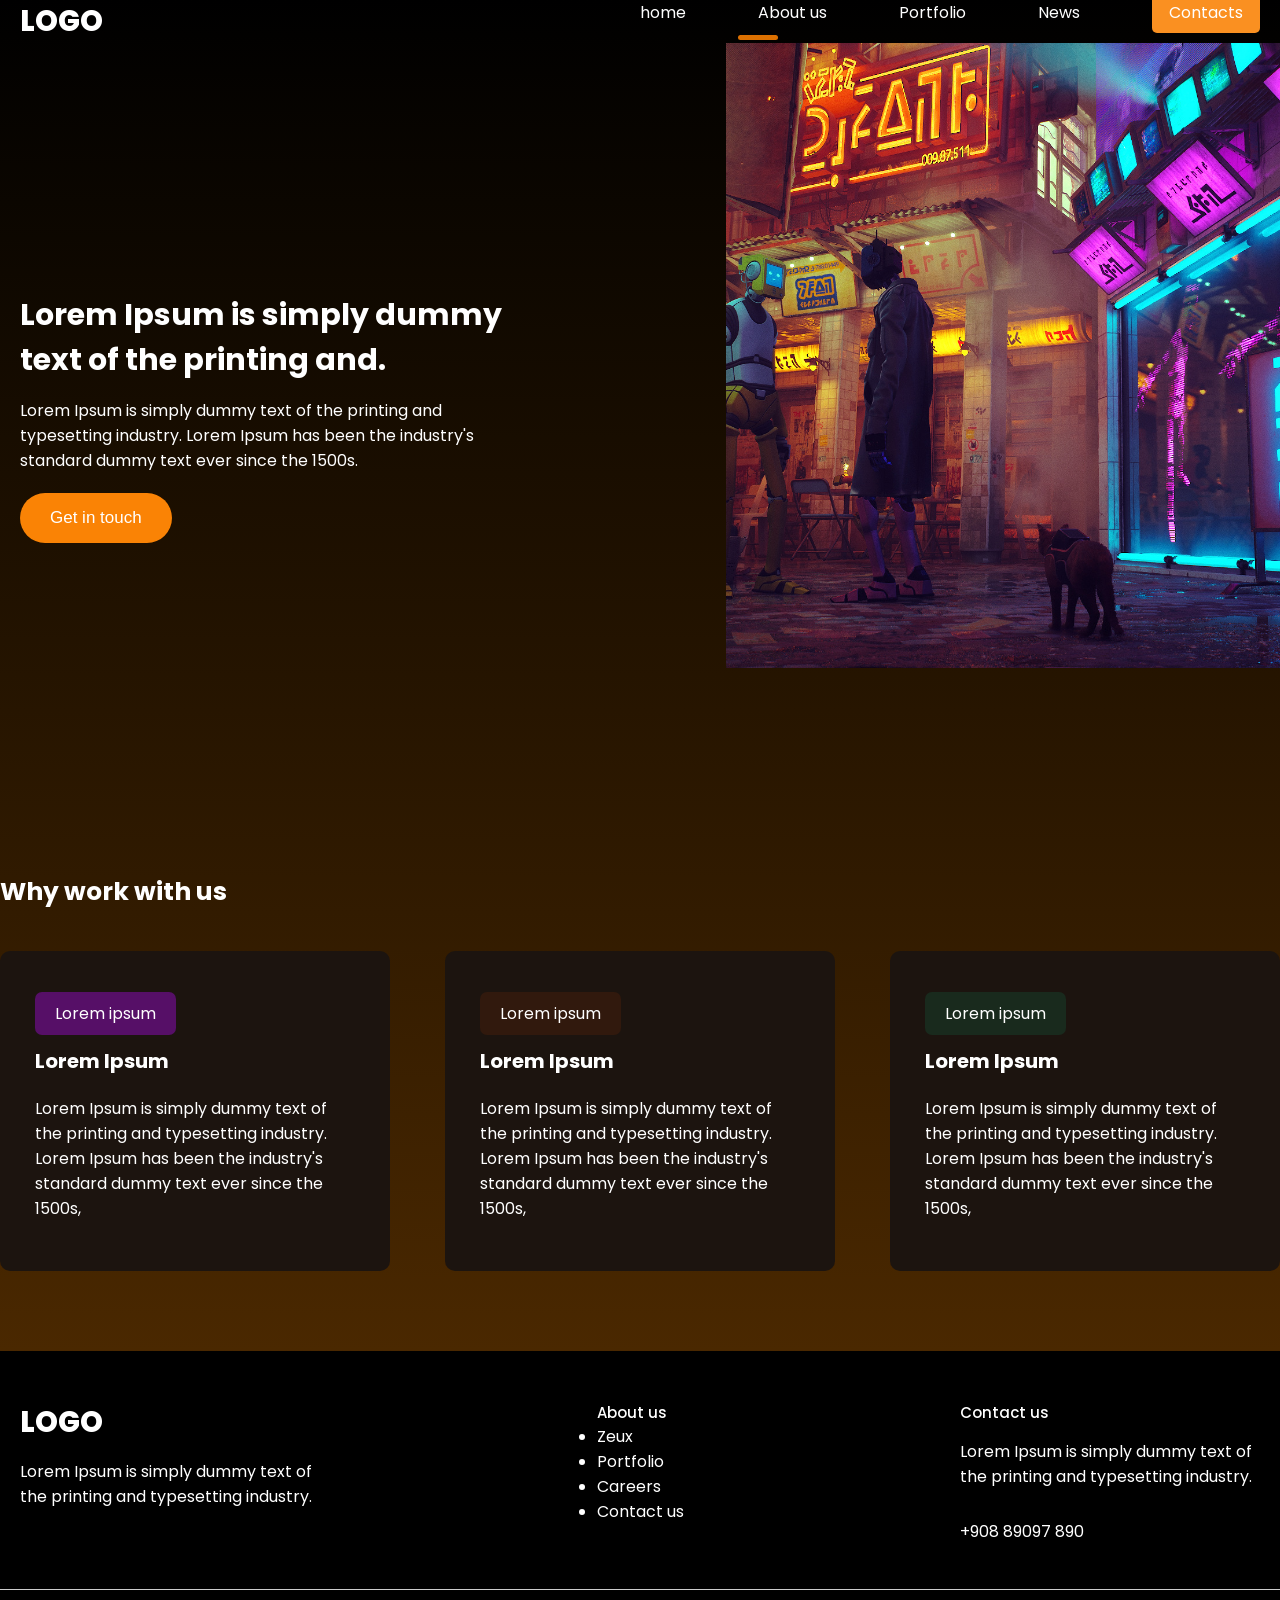
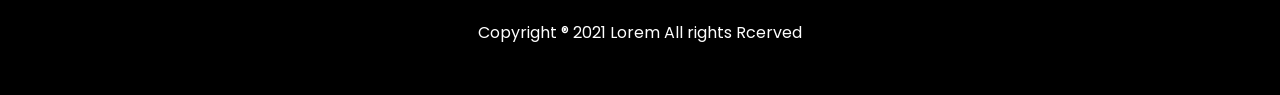
<file: about.html>
<!DOCTYPE html>

<html lang="en">
<head>
    <meta charset="UTF-8">
    <meta name="viewport" content="width=device-width, initial-scale=1.0">
    <title>Game Website</title>
    <link rel="stylesheet" href="css/Main.css">
</head>

<body>
    <div class="wrapper">
        <header class="container">
            <span class="logo">logo</span>
            <nav>
                <ul>
                    <li ><a href="index.html">home</a></li>
                    <li class="active"><a href="about.html">About us</a></li>
                    <li><a href="#">Portfolio</a></li>    
                    <li><a href="#">News</a></li> 
                    <li class="btn"><a href="contacts.html">Contacts</a></li>
                </ul>
            </nav>
        </header>

            <div class="hero-about container">
                <div class="info">
                  <h1>Lorem Ipsum is simply dummy text of the printing and.</h1>  
                  <p>Lorem Ipsum is simply dummy text of the printing and typesetting industry. Lorem Ipsum has been the industry's standard dummy text ever since the 1500s.</p>
                  <button class="btn">Get in touch</button>
                </div>
                <img src="img/lox.svg" alt="">
            </div>

            <div class="container work">
                <h2>Why work with us</h2>
                <div class="blocks">
                    <div class="block">
                        <span class="badge purple">Lorem ipsum</span>
                        <h3>Lorem Ipsum</h3>
                        <p>Lorem Ipsum is simply dummy text of the printing and typesetting industry. Lorem Ipsum has been the industry's standard dummy text ever since the 1500s,</p>

                    </div>
                     <div class="block">
                        <span class="badge brown">Lorem ipsum</span>
                        <h3>Lorem Ipsum</h3>
                        <p>Lorem Ipsum is simply dummy text of the printing and typesetting industry. Lorem Ipsum has been the industry's standard dummy text ever since the 1500s,</p>
                        
                    </div>
                     <div class="block">
                        <span class="badge green">Lorem ipsum</span>
                        <h3>Lorem Ipsum</h3>
                        <p>Lorem Ipsum is simply dummy text of the printing and typesetting industry. Lorem Ipsum has been the industry's standard dummy text ever since the 1500s,</p>
                        
                    </div>
                </div>
            </div>
    </div>


      <footer>
        <div class="block container">
                <div>
                    <span class="Logo">Logo</span>
                    <p>Lorem Ipsum is simply dummy text of the printing and typesetting industry. </p>
                </div>
                <div>
                    <h4>About us</h4>
                    <ul>
                        <li>Zeux</li>
                        <li>Portfolio</li>   
                        <li> Careers</li>  
                        <li>Contact us</li>
                    </ul>
                </div>
                <div>
                    <h4>Contact us</h4>
                    <p>Lorem Ipsum is simply dummy text of the printing and typesetting industry. </p>
                    <p>+908 89097 890</p>
                </div>
        </div>
        <hr>
        <p>Copyright ® 2021 Lorem All rights Rcerved</p>
      </footer>

  
</body>

</html>
</file>
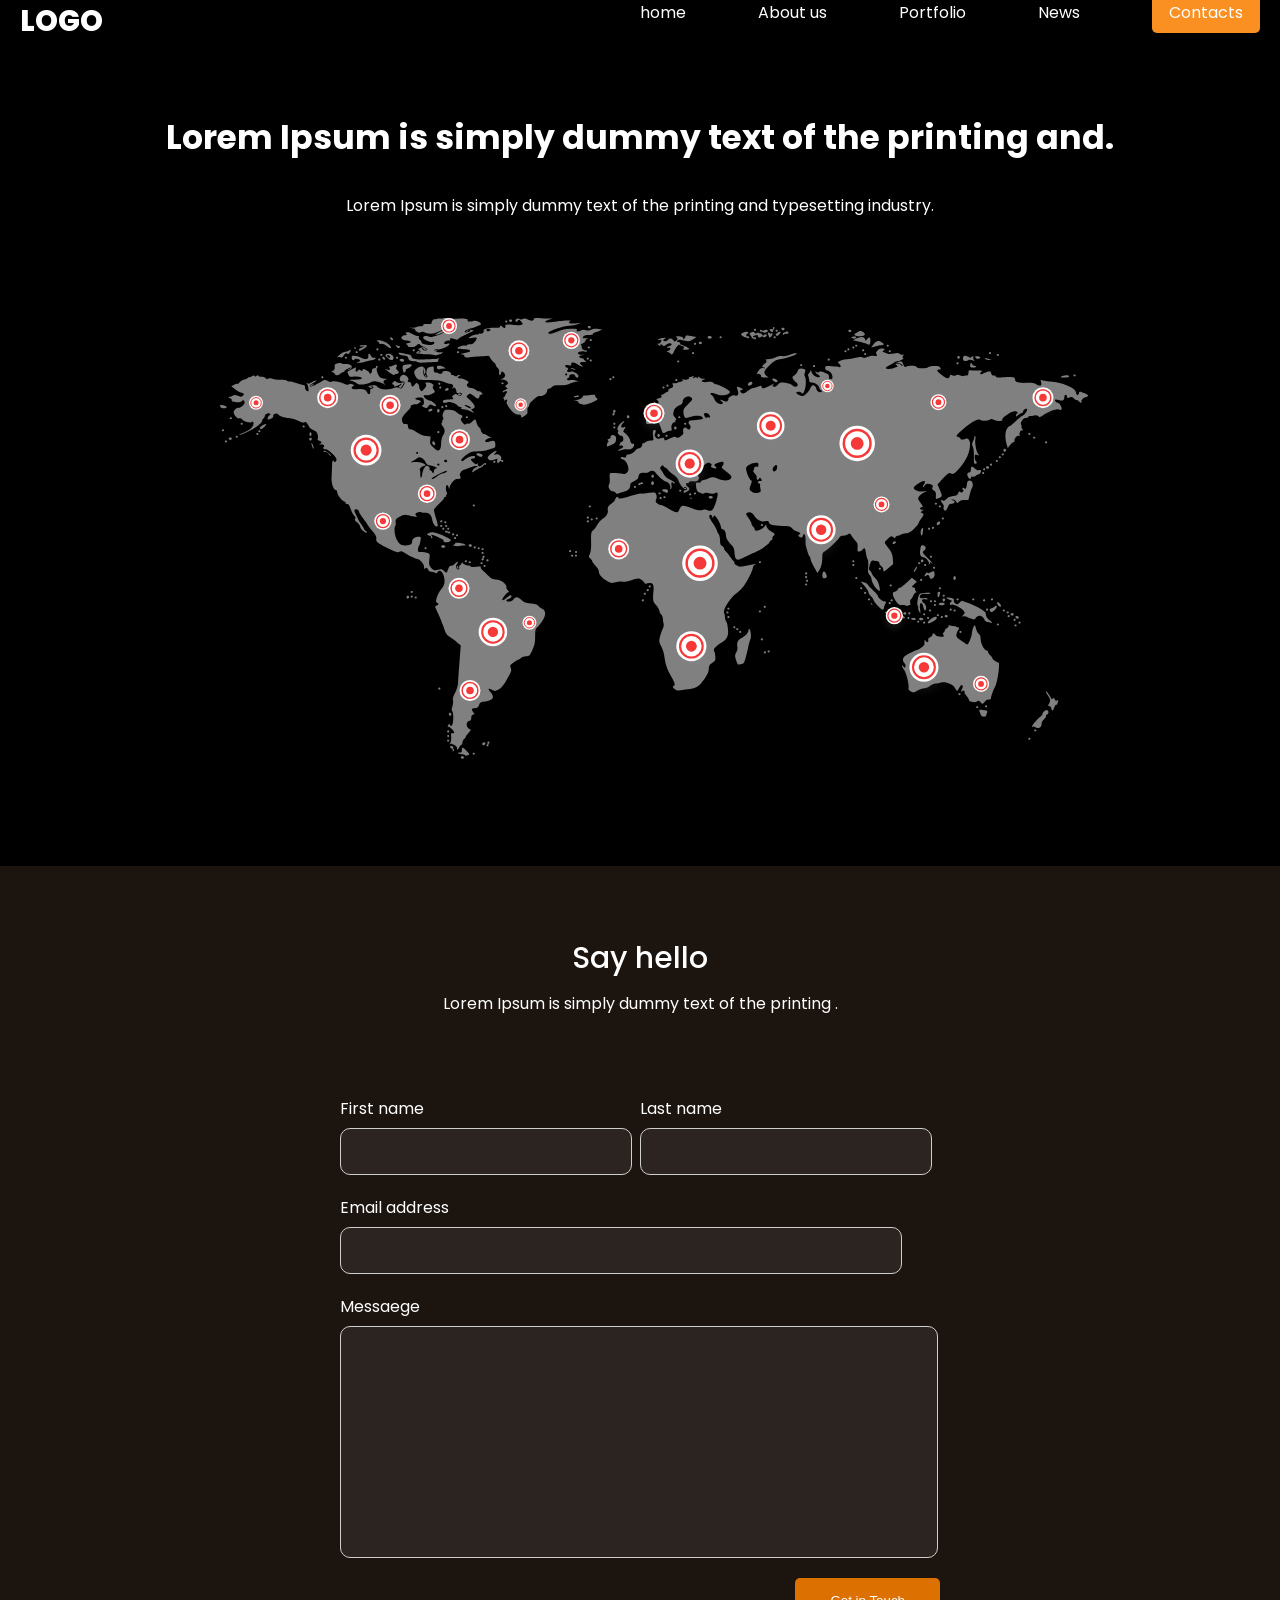
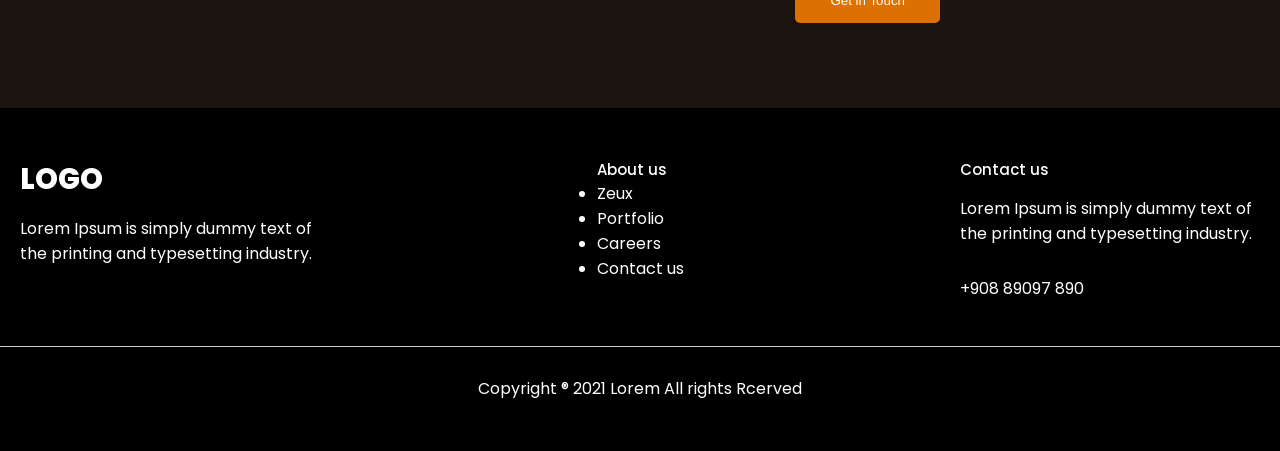
<file: contacts.html>
<!DOCTYPE html>

<html lang="en">
<head>
    <meta charset="UTF-8">
    <meta name="viewport" content="width=device-width, initial-scale=1.0">
    <title>Game Website</title>
    <link rel="stylesheet" href="css/Main.css">
</head>

<body>
    
        <header class="container">
            <span class="logo">logo</span>
            <nav>
                <ul>
                    <li ><a href="index.html">home</a></li>
                    <li ><a href="about.html">About us</a></li>
                    <li><a href="#">Portfolio</a></li>    
                    <li><a href="#">News</a></li> 
                    <li class="btn"><a href="contacts.html">Contacts</a></li>
                </ul>
            </nav>
        </header>

        <div class="container hero-contacts">
            <h1>Lorem Ipsum is simply dummy text of the printing and.</h1>
            <p>Lorem Ipsum is simply dummy text of the printing and typesetting industry. </p>
            <img src="img/map.svg" alt="">

        </div>

        <div class="feetback">
            <div class="container">
                <h2>Say hello</h2>
                <p>Lorem Ipsum is simply dummy text of the printing .</p>

                <form>
                    <div class="inline">
                        <div>
                            <label >First name</label>
                            <input type="">
                        </div>
                        <div>
                            <label >Last name</label>
                            <input type="">
                        </div>
                    </div>
                    <label>Email address</label>
                    <input type="email">

                    <label> Messaege </label>
                    <textarea class="one-Line"></textarea>

                    <button type="button">Get in Touch</button>
                </form>
            </div>
        </div>

      <footer>
        <div class="block container">
                <div>
                    <span class="Logo">Logo</span>
                    <p>Lorem Ipsum is simply dummy text of the printing and typesetting industry. </p>
                </div>
                <div>
                    <h4>About us</h4>
                    <ul>
                        <li>Zeux</li>
                        <li>Portfolio</li>   
                        <li> Careers</li>  
                        <li>Contact us</li>
                    </ul>
                </div>
                <div>
                    <h4>Contact us</h4>
                    <p>Lorem Ipsum is simply dummy text of the printing and typesetting industry. </p>
                    <p>+908 89097 890</p>
                </div>
        </div>
        <hr>
        <p>Copyright ® 2021 Lorem All rights Rcerved</p>
      </footer>

  
</body>

</html>
</file>
<file: css/Main.css>
@import url('https://fonts.googleapis.com/css2?family=Poppins:ital,wght@0,100;0,200;0,300;0,400;0,500;0,600;0,700;0,800;0,900;1,100;1,200;1,300;1,400;1,500;1,600;1,700;1,800;1,900&display=swap');

* {
    margin: 0;
    padding: 0;
}

body {
    font-family: 'Poppins', sans-serif;
    font-weight: 400;
    color:#fff ;
    font-size: 16px;
    background: #000;
}

a {
    text-decoration: none;

}

img {
    width: 55%;
}

.wrapper {
    background: linear-gradient(180deg,rgba(0, 0, 0, 1) 0%, rgba(74, 40, 0, 1) 100%);
    width: 100%;
    overflow-x: hidden;
}
.container {
    max-width: 1400px;
    width: 100%;
    margin: 0 auto;
    padding: 0 20px;
    box-sizing: border-box;
}

header {
    padding: 50px 0; 
}

header .logo {
    text-transform: uppercase;
    font-size: 29px;
    font-weight: 800;
    position: relative;
}

header nav{
    float: right;
    width: 50%;
}

header nav ul {
    list-style: none;
    display: flex;
    justify-content: space-between ;
    z-index: 2;
    position: relative;
}

header nav ul li {
    display: inline-block;

}
header nav ul li a{
    color:#fff
}

header nav ul li.active::after {
        content: '';
        display: block;
        width: 40px;
        height: 5px;
        background-color: #DC7000 ;
        border-radius: 10px;
        position: relative;
        top: 10px;
        left: -20px;
}

header nav ul li:not(.active):not(.btn) a:hover {
    border-bottom: 5px solid #DC7000;
}

header nav ul li.btn a {
    background: #FA9021;
    padding: 9px 17px;
    border-radius: 5px;
    transition: all 500ms ease;
}

header nav ul li.btn a:hover, 
.email .block button:hover {
    background: #a02604 ;
}

.hero {
    padding-bottom: 100px;
   position: relative;
   z-index: 1;
   
}
.hero--info {
    width: 530px;
    padding-top: 70px;
}

.hero--info h2{
    color: #E87D0E;
    font-size: 20px;
    font-weight: 600;
}

.hero--info h1{
    font-size: 50px;
    font-weight: 600;
}

.hero--info p{
    font-weight: 500;
    line-height: 170%;
    margin: 30px 0;
}

.hero--info .btn {
    background-color: #FA8305;
    color: #fff;
    border-radius: 50px;
    padding: 15px 30px;
    border: 0;
    transition: all 500ms ease;
    font-size: 17px;
}

.hero--info .btn:hover {
    cursor: pointer;
    transform: scale(1.1);
}

.hero img {
    position: absolute;
    top: -150px;
    right: 0;
    
}
.trending {
    padding-top: 50px;
}

.trending h3 {
    font-weight: 600;
    font-size: 31px;
}
.trending .see-all,
 .projects .see-all {
    color: #fff;
    background-color: #25211D;
    border-radius: 5px;
    padding: 12px 23px;
    float: right;
    display: block;
    transition: 500ms ease;
}

.projects .see-all {
    float: none;
}

.trending .see-all:hover, 
.projects .see-all:hover {
    transform: scale(1.1);
}

.trending .games {
    display: flex;
   justify-content: space-between;
    width: 100%;
    padding: 50px 0px;
}

.trending .games span {
    display: block;
    text-align: center;
    margin-top: 20px;

}

.trending .games img {
    width: 100%;
}

.trending .games span img {
    position: relative;
    top: 5px;
    margin-right: 7px;
    width: 10%;
}

.big-text {
    padding: 50px 0px;
    font-size: 35px;
    font-weight: 600;
    text-align: center;
    width: 800px;
}

.bunner {
    padding: 80px 0px;
}

.bunner h3 {
    font-size: 30px;
    font-weight: 600;
    margin-bottom: 30px;
}

.bunner p {
    line-height: 170%;
    margin-bottom: 30px;
    width: 550px;
}

.bunner img {
    width: 100%;
    margin-bottom: 30px;
}

.features {
    background: url('/Wow/img/ggg.png') no-repeat center center fixed;
    background-size: cover;
    padding: 80px 0;
}

.features h3 
 {
    margin-bottom: 20px;
    text-align: center;
    max-width: 800px;
    margin-left: auto;
    margin-right: auto;
    font-size: 30px;
}


.features p 
 {
    margin-bottom: 20px;
    text-align: center;
    max-width: 800px;
    margin-left: auto;
    margin-right: auto;
}

.features .info {
    display: flex;
    justify-content: center;
    flex-wrap: wrap;
    

}

.features .info .block {
    text-align: center;
    width: 20%;
    margin: 30px 30px;
}

.features .info .block img {
    width: 30%;
}


.features .info .block img.arrow {
     width: 10%; 
 }

.projects {
    padding: 100px 0;
}

.projects h3 {
    font-size: 30px;
    text-align: center;
}

.projects p {
    margin: 40px;
    text-align: center;
}

.projects .images {
  display: grid;
  grid-template-columns: repeat(3, 1fr);
  gap: 20px;
  width: 100%;
  margin-bottom: 35px;
}

.projects .images img {
  width: 100%;
  height: 300px;          
  object-fit: cover;      
  border-radius: 12px;   
  display: block;
}


.projects .see-all {
    float: none;
    width: 60px;
    text-align: center;
    margin: 0 auto;
}


.email {
  padding-bottom: 120px;  
}

.email h3 {
    margin-top: 60px;
    font-size: 30px;
}

.email .block {
    background: #1C140F ;
    margin-top: 30px;
    border-radius: 10px;
    padding: 40px 3%;
    width: 94%;
    display: flex;
    justify-content: space-between;
    align-items: center;
}

.email .block h4 {
    font-size: 30px;
    font-weight: 500;

}

.email .block p {
    width: 500px;
}

.email .block input {
    background:#fff;
    outline: none;
    border: 0;
    border-radius: 5px;
    width: 380px;
      font-family: 'Poppins', sans-serif;
    font-weight: 400;
    padding: 20px 30px;
    position: relative;

    z-index: 1;
    padding-right: 120px;
}


.email .block input::placeholder {
    color: #898989;
}

.email .block button {
    background: #FA9021;
    padding: 9px 17px;
    border-radius: 5px;
    transition: all 500ms ease;
}

.email .block button:hover {
    background: #a02604 ;
}

.email .block button {
    cursor: pointer;
    border: 0;
    padding: 13px 17px;
    position: relative;
    z-index: 2;
    color: #fff;
}

.hero-about {
    position: relative;
}

.hero-about img {
    position: absolute;
    right: -150px;
    top: 0;
}

.hero-about .info {
    width: 500px;
    padding: 250px 0;
}

.hero-about .info h1 {
    margin-bottom: 15px;
    font-size: 30px;
}
.hero-about .info .btn {
    margin-top: 20px;
}

.hero-about .info .btn {
    background-color: #FA8305;
    color: #fff;
    border-radius: 50px;
    padding: 15px 30px;
    border: 0;
    transition: all 500ms ease;
    font-size: 17px;
}

.hero-about .info .btn:hover {
    cursor: pointer;
    transform: scale(1.1);
}

.work {
    padding: 80px 0;
}

.work h2 {
    font-size: 25px;
    margin-bottom: 40px;
}

.work .blocks {
    display: flex;
    justify-content: space-between;
}

.work .blocks .block {
    width: 25%;
    border-radius: 10px;
    padding: 50px 35px;
    background: #1C140F;
}

.work .blocks .block h3 {
    font-size: 20px;
    margin: 20px 0;

}

.work .blocks .block .badge {
    border-radius: 7px;
    padding: 10px 20px;
}

.work .blocks .block .badge.purple {
    background: #560F67;
}

.work .blocks .block .badge.brown {
    background: #31190D;
}

.work .blocks .block .badge.green {
    background: #192A1D;
}

.hero-contacts h1 {
    text-align: center;
    margin-top: 70px;
    margin-bottom: 30px;
    font-size: 33px;
}

.hero-contacts p {
    text-align: center ;
}

.hero-contacts img {
    
    width: 70%;
    margin: 100px 200px;
}

.feetback {
    padding: 70px 0;
    background: #1C140F;
}

.feetback h2 {
    text-align: center;
    font-weight: 500;
    font-size: 30px;

}



.feetback p {
    text-align: center;
    margin-top: 10px;
}

.feetback form {
    margin: 80px auto;
    width: 600px;
}

.feetback form .inline {
    display: flex;
    justify-content: space-between;

}

.feetback form .inline > div {
    width: 100%;
}

.feetback form .label {
    color: #4f4f4f;
    font-size: 14px;
}

.feetback form input,
.feetback form textarea {
    background: #2c2420;
    border-radius: 10px;
    border: 0.6px solid #CECECE;
    display: block;
    width: 90%;
    padding: 15px 10px;
    outline: none;
    color: #fff;
    margin-top: 7px;
    margin-bottom: 20px;
} 

.feetback form .one-Line {
    width: 96%;
}

.feetback form textarea {
    resize: none;
    height: 200px;
}

.feetback form button {
    background: #DC7000;
    border-radius: 5px;
    border: 0;
    float: right;
    cursor: pointer;
    color: #fff;
    padding: 15px 35px;
    transition: all 500ms ease;

}

.feetback form button:hover {
    background: #b01414;
}

footer {
    background: #000;
    padding: 50px 0;
}

footer .block {
    display: flex;
    justify-content: space-between;
}

 footer .block .Logo {
    text-transform: uppercase;
    font-size: 29px;
    font-weight: 800;
    position: relative;
}

footer .block p {
    width: 300px;
    padding: 15px 0;
}

footer .block h4 {
    font-weight: 500;
    font-size: 15px;
}

footer.block ul li {
    margin-top: 7px ;
    opacity: 0.8;
}

footer hr {
    margin: 30px 0;
    border: 0;
    height: 0.6px;
    background: #ccc;
}

footer > p {
    text-align: center;
}
</file>
